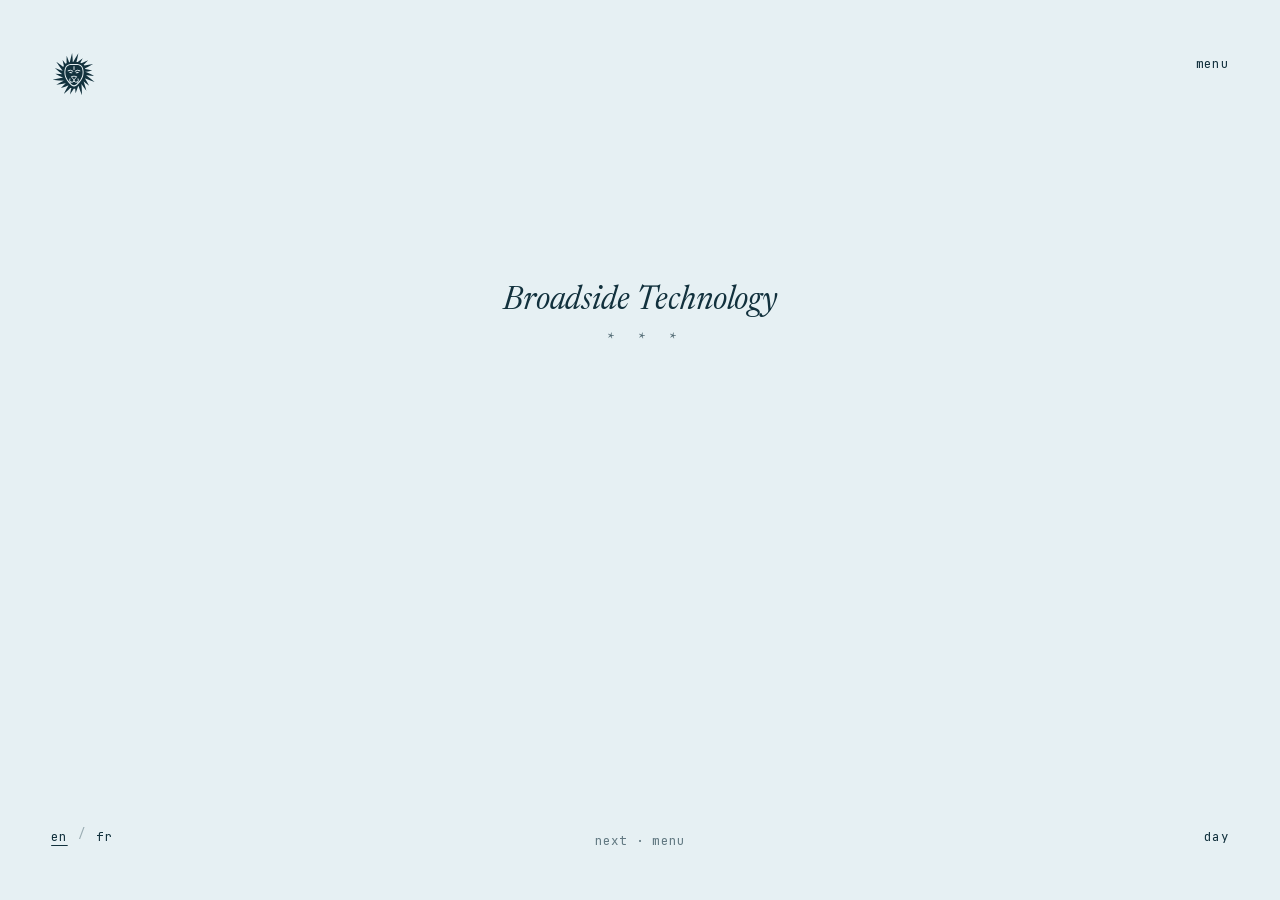
<file: raw/index.html>
<!doctype html>
<!-- written by tools/raw/build.js from index.html: the site in HTML and CSS alone -->
<html lang="en">
<head>
<meta charset="utf-8">
<meta name="viewport" content="width=device-width, initial-scale=1, viewport-fit=cover">
<title>Matei Anghel</title>
<meta name="description" content="Broadside Technology">
<link rel="canonical" href="https://anghel4d.com/">
<meta name="color-scheme" content="light dark">
<link rel="icon" href="data:image/svg+xml,%3Csvg%20xmlns%3D%22http%3A//www.w3.org/2000/svg%22%20viewBox%3D%220%200%2064%2064%22%20fill%3D%22%2312313D%22%3E%20%3Cdefs%3E%3Cmask%20id%3D%22LCm%22%20maskUnits%3D%22userSpaceOnUse%22%20x%3D%220%22%20y%3D%220%22%20width%3D%2264%22%20height%3D%2264%22%3E%3Crect%20width%3D%2264%22%20height%3D%2264%22%20fill%3D%22%23fff%22/%3E%3Cpath%20d%3D%22M32.00%2018.20%20C34.07%2018.20%2036.37%2017.94%2038.22%2018.43%20C40.07%2018.91%2041.99%2019.91%2043.10%2021.09%20C44.21%2022.27%2044.51%2023.98%2044.88%2025.53%20C45.25%2027.08%2045.39%2028.71%2045.32%2030.41%20C45.25%2032.12%2044.99%2034.04%2044.43%2035.74%20C43.88%2037.44%2042.99%2039.07%2041.99%2040.63%20C40.99%2042.18%2039.58%2043.77%2038.44%2045.07%20C37.29%2046.36%2036.18%2047.66%2035.11%2048.40%20C34.03%2049.14%2033.04%2049.51%2032.00%2049.51%20C30.96%2049.51%2029.96%2049.14%2028.89%2048.40%20C27.82%2047.66%2026.71%2046.36%2025.56%2045.07%20C24.41%2043.77%2023.01%2042.18%2022.01%2040.63%20C21.01%2039.07%2020.12%2037.44%2019.57%2035.74%20C19.01%2034.04%2018.75%2032.12%2018.68%2030.41%20C18.61%2028.71%2018.75%2027.08%2019.12%2025.53%20C19.49%2023.98%2019.79%2022.27%2020.90%2021.09%20C22.01%2019.91%2023.93%2018.91%2025.78%2018.43%20C27.63%2017.94%2029.93%2018.20%2032.00%2018.20%20Z%22%20fill%3D%22%23000%22/%3E%3C/mask%3E%20%3Cmask%20id%3D%22LCf%22%20maskUnits%3D%22userSpaceOnUse%22%20x%3D%220%22%20y%3D%220%22%20width%3D%2264%22%20height%3D%2264%22%3E%3Crect%20width%3D%2264%22%20height%3D%2264%22%20fill%3D%22%23fff%22/%3E%20%3Cpath%20d%3D%22M24.8%2030.0%20Q27.6%2028.5%2030.0%2030.6%20Q27.3%2031.6%2024.8%2030.0%20Z%20M39.2%2030.0%20Q36.4%2028.5%2034.0%2030.6%20Q36.7%2031.6%2039.2%2030.0%20Z%22%20fill%3D%22%23000%22/%3E%3Cpath%20d%3D%22M23.8%2027.4%20Q27.0%2025.6%2030.4%2028.0%20M40.2%2027.4%20Q37.0%2025.6%2033.6%2028.0%20M32%2039.8%20V42.0%20M32%2042.0%20Q29.8%2044.6%2026.8%2043.2%20M32%2042.0%20Q34.2%2044.6%2037.2%2043.2%20M26.8%2043.2%20Q25.2%2041.4%2026.2%2038.8%20M37.2%2043.2%20Q38.8%2041.4%2037.8%2038.8%20M32%2021.8%20V25.8%22%20fill%3D%22none%22%20stroke%3D%22%23000%22%20stroke-width%3D%221.35%22%20stroke-linecap%3D%22round%22/%3E%20%3Cpath%20d%3D%22M28.4%2035.6%20Q32%2034.6%2035.6%2035.6%20Q34.6%2038.4%2032%2039.8%20Q29.4%2038.4%2028.4%2035.6%20Z%22%20fill%3D%22none%22%20stroke%3D%22%23000%22%20stroke-width%3D%221.2%22%20stroke-linejoin%3D%22round%22/%3E%3C/mask%3E%3C/defs%3E%20%3Cg%20mask%3D%22url%28%23LCm%29%22%3E%3Cpath%20d%3D%22M29.36%2018.23%20Q33.76%209.86%2038.06%203.11%20Q36.66%2011.20%2034.64%2018.23%20Z%20M33.62%2018.09%20Q39.39%2013.44%2044.14%2010.01%20Q41.56%2015.33%2038.70%2019.58%20Z%20M37.76%2019.15%20Q45.28%2015.42%2051.66%2012.78%20Q46.91%2017.98%2042.21%2022.01%20Z%20M41.43%2021.33%20Q50.64%2019.17%2058.56%2018.00%20Q51.53%2022.24%2044.89%2025.33%20Z%20M44.33%2024.46%20Q51.62%2025.78%2057.32%2027.11%20Q51.61%2028.66%2046.53%2029.27%20Z%20M46.24%2028.28%20Q53.98%2031.52%2060.15%2034.61%20Q53.12%2034.43%2046.99%2033.51%20Z%20M46.99%2032.49%20Q54.65%2038.03%2060.73%2043.25%20Q52.92%2040.71%2046.24%2037.72%20Z%20M46.53%2036.73%20Q50.31%2043.10%2053.03%2048.28%20Q48.13%2044.98%2044.33%2041.54%20Z%20M44.89%2040.67%20Q47.51%2048.65%2049.22%2055.33%20Q44.75%2049.90%2041.43%2044.67%20Z%20M42.21%2043.99%20Q43.03%2053.41%2043.06%2061.42%20Q39.87%2053.86%2037.76%2046.85%20Z%20M38.70%2046.42%20Q36.36%2053.45%2034.22%2058.90%20Q33.51%2053.03%2033.62%2047.91%20Z%20M34.64%2047.77%20Q30.33%2054.97%2026.40%2060.64%20Q27.58%2053.70%2029.36%2047.77%20Z%20M30.38%2047.91%20Q23.80%2054.71%2017.76%2059.97%20Q21.39%2052.61%2025.30%2046.42%20Z%20M26.24%2046.85%20Q19.40%2049.68%2013.88%2051.64%20Q17.85%2047.26%2021.79%2043.99%20Z%20M22.57%2044.67%20Q14.31%2046.13%207.44%2046.86%20Q13.46%2043.21%2019.11%2040.67%20Z%20M19.67%2041.54%20Q10.22%2041.02%202.29%2039.91%20Q10.23%2037.82%2017.47%2036.73%20Z%20M17.76%2037.72%20Q11.14%2034.40%206.04%2031.51%20Q11.96%2031.64%2017.01%2032.49%20Z%20M17.01%2033.51%20Q10.49%2028.22%205.44%2023.52%20Q12.14%2025.68%2017.76%2028.28%20Z%20M17.47%2029.27%20Q11.68%2021.79%207.33%2015.07%20Q14.10%2019.71%2019.67%2024.46%20Z%20M19.11%2025.33%20Q17.28%2018.15%2016.12%2012.41%20Q19.90%2016.96%2022.57%2021.33%20Z%20M21.79%2022.01%20Q21.53%2013.62%2021.77%206.72%20Q24.53%2013.19%2026.24%2019.15%20Z%20M25.30%2019.58%20Q27.17%2010.30%2029.39%202.61%20Q30.33%2010.77%2030.38%2018.09%20Z%20M32.00%2015.45%20C34.46%2015.45%2037.19%2015.14%2039.39%2015.71%20C41.59%2016.28%2043.88%2017.47%2045.20%2018.88%20C46.52%2020.29%2046.87%2022.31%2047.31%2024.16%20C47.75%2026.01%2047.93%2027.94%2047.84%2029.97%20C47.75%2031.99%2047.44%2034.28%2046.78%2036.30%20C46.12%2038.33%2045.07%2040.26%2043.88%2042.11%20C42.69%2043.96%2041.02%2045.85%2039.66%2047.39%20C38.29%2048.93%2036.97%2050.47%2035.70%2051.35%20C34.42%2052.23%2033.23%2052.67%2032.00%2052.67%20C30.77%2052.67%2029.58%2052.23%2028.30%2051.35%20C27.03%2050.47%2025.71%2048.93%2024.34%2047.39%20C22.98%2045.85%2021.31%2043.96%2020.12%2042.11%20C18.93%2040.26%2017.88%2038.33%2017.22%2036.30%20C16.56%2034.28%2016.25%2031.99%2016.16%2029.97%20C16.07%2027.94%2016.25%2026.01%2016.69%2024.16%20C17.13%2022.31%2017.48%2020.29%2018.80%2018.88%20C20.12%2017.47%2022.41%2016.28%2024.61%2015.71%20C26.81%2015.14%2029.54%2015.45%2032.00%2015.45%20Z%22/%3E%3C/g%3E%20%3Cg%20mask%3D%22url%28%23LCf%29%22%3E%3Cpath%20d%3D%22M32.00%2019.40%20C33.87%2019.40%2035.93%2019.17%2037.60%2019.60%20C39.27%2020.03%2041.00%2020.93%2042.00%2022.00%20C43.00%2023.07%2043.27%2024.60%2043.60%2026.00%20C43.93%2027.40%2044.07%2028.87%2044.00%2030.40%20C43.93%2031.93%2043.70%2033.67%2043.20%2035.20%20C42.70%2036.73%2041.90%2038.20%2041.00%2039.60%20C40.10%2041.00%2038.83%2042.43%2037.80%2043.60%20C36.77%2044.77%2035.77%2045.93%2034.80%2046.60%20C33.83%2047.27%2032.93%2047.60%2032.00%2047.60%20C31.07%2047.60%2030.17%2047.27%2029.20%2046.60%20C28.23%2045.93%2027.23%2044.77%2026.20%2043.60%20C25.17%2042.43%2023.90%2041.00%2023.00%2039.60%20C22.10%2038.20%2021.30%2036.73%2020.80%2035.20%20C20.30%2033.67%2020.07%2031.93%2020.00%2030.40%20C19.93%2028.87%2020.07%2027.40%2020.40%2026.00%20C20.73%2024.60%2021.00%2023.07%2022.00%2022.00%20C23.00%2020.93%2024.73%2020.03%2026.40%2019.60%20C28.07%2019.17%2030.13%2019.40%2032.00%2019.40%20Z%22/%3E%3C/g%3E%20%3C/svg%3E">
<style>
/* Fonts (tools/fonts/build.py makes them): the first view's two faces travel inside the page, so its text never waits
   for a request or shows in a fallback face; the menu's and panels' faces are files, fetched once the first view is up. */
/* fonts:begin */
@font-face{font-family:"Newsreader Statement";font-style:italic;font-weight:400;font-display:block;src:url([data-uri]) format("woff2")}
@font-face{font-family:"JetBrains Mono";font-style:normal;font-weight:400;font-display:block;src:url([data-uri]) format("woff2")}
/* fonts:end */
@font-face{font-family:"Newsreader";font-style:italic;font-weight:300 400;font-display:swap;src:url(../assets/fonts/newsreader-italic.woff2) format("woff2")}
@font-face{font-family:"Newsreader";font-style:normal;font-weight:400;font-display:swap;src:url(../assets/fonts/newsreader-roman.woff2) format("woff2")}
:root{
  --sky:#E6F0F3; --haze:#F2F7F8; --ink:#12313D; --ink-soft:rgba(18,49,61,.62);
  --rule:rgba(18,49,61,.22); --veil:rgba(236,245,247,.58); --focus:#0D5470;
  --serif:"Newsreader","Iowan Old Style","Palatino Linotype",Palatino,Georgia,serif;
  --mono:"JetBrains Mono",ui-monospace,"SF Mono",Menlo,Consolas,monospace;
  --pad:clamp(20px,4vw,56px);
  --scene:linear-gradient(180deg,#6FB8DE 0%,#7CC0E2 30%,#B6D3E2 37%,#AEC7D7 38%,#9FC0D6 38.3%,#6FA5CA 46%,#3B9EC7 65%,#22AFC3 100%);
  box-sizing:border-box;
  padding-top:env(safe-area-inset-top,0px);
  padding-bottom:env(safe-area-inset-bottom,0px);
}
@media (prefers-color-scheme:dark){
  :root:not([data-theme="light"]){
    --sky:#071824; --haze:#0B2230; --ink:#D7ECF2; --ink-soft:rgba(215,236,242,.62);
    --rule:rgba(215,236,242,.22); --veil:rgba(4,19,29,.55); --focus:#8FD7E4;
    --scene:linear-gradient(180deg,#071F4A 0%,#0A2A5C 30%,#12395F 37%,#0A3562 38%,#073662 38.3%,#01224C 46%,#00113D 70%,#000F31 100%);
  }
}
:root[data-theme="dark"]{
  --sky:#071824; --haze:#0B2230; --ink:#D7ECF2; --ink-soft:rgba(215,236,242,.62);
  --rule:rgba(215,236,242,.22); --veil:rgba(4,19,29,.55); --focus:#8FD7E4;
  --scene:linear-gradient(180deg,#071F4A 0%,#0A2A5C 30%,#12395F 37%,#0A3562 38%,#073662 38.3%,#01224C 46%,#00113D 70%,#000F31 100%);
}
html{scroll-padding-top:env(safe-area-inset-top,0px);height:100%;overscroll-behavior:none}   /* no pull-to-refresh or bounce to fight the poise */
*,*::before,*::after{box-sizing:border-box}
body{
  margin:0;height:100%;overflow:hidden;color:var(--ink);
  background:var(--scene);
  font-family:var(--serif);-webkit-font-smoothing:antialiased;
}
canvas#sea{position:fixed;inset:0;width:100%;height:100%;display:block;z-index:0}
a{color:inherit}
:focus-visible{outline:1.5px solid var(--focus);outline-offset:4px;border-radius:2px}

/* corner chrome */
.chrome{position:fixed;z-index:6;font-family:var(--mono);font-size:12.5px;letter-spacing:.02em;color:var(--ink)}
.chrome button,.chrome a{font:inherit;color:inherit;background:none;border:0;padding:10px 6px;margin:-10px -6px;cursor:pointer;text-decoration:none;min-height:44px;display:inline-flex;align-items:center}
.chrome button:hover,.chrome a:hover{color:var(--ink-soft)}
.tl{top:calc(var(--pad) + env(safe-area-inset-top,0px));left:var(--pad)}
.tr{top:calc(var(--pad) + env(safe-area-inset-top,0px));right:var(--pad)}
.bl{bottom:calc(var(--pad) + env(safe-area-inset-bottom,0px));left:var(--pad)}
.br{bottom:calc(var(--pad) + env(safe-area-inset-bottom,0px));right:var(--pad);display:flex;gap:28px}
.mark{display:block;width:46px;height:46px}
.sep{opacity:.35}
.lang [aria-pressed="true"]{text-decoration:underline;text-underline-offset:4px;text-decoration-thickness:1px}
.lang{display:flex;gap:10px}

/* statement */
.statement{
  position:fixed;z-index:2;left:50%;transform:translateX(-50%);
  bottom:calc(62vh - .5em + 4px);bottom:calc(62dvh - .5em + 4px);width:min(92vw,980px);margin:0;text-align:center;
  font-family:"Newsreader Statement","Iowan Old Style","Palatino Linotype",Palatino,Georgia,serif;font-style:italic;font-weight:400;
  font-size:clamp(22px,2.55vw,38px);line-height:1.28;letter-spacing:-.005em;
  text-shadow:0 0 28px var(--haze);
  opacity:0;filter:blur(6px);transition:opacity .6s cubic-bezier(.2,.7,.2,1),filter .6s cubic-bezier(.2,.7,.2,1);
}
.ready .statement{opacity:1;filter:blur(0)}
.statement a,.panel a.inline{text-decoration:underline dotted;text-decoration-thickness:1px;text-underline-offset:.18em}
.statement{text-wrap:balance}.statement a{white-space:nowrap}
.statement .dinkus{display:block;font-size:.6em;letter-spacing:.5em;margin:.35em -.5em 0 0;opacity:.7}
.statement a:hover{text-decoration-style:solid}

/* veil + panels */
.veil{position:fixed;inset:0;z-index:4;background:var(--veil);
  opacity:0;pointer-events:none;transition:opacity .22s ease}
.open .veil,body:has(.layer:target,.layer :target) .veil{opacity:1;pointer-events:auto}
/* each layer is its own island: its layout and paint never reach the rest of the page, its scroll never chains */
.layer{position:fixed;inset:0;z-index:5;display:none;overflow-y:auto;overscroll-behavior:contain;contain:strict;
  padding:calc(var(--pad) + 64px + env(safe-area-inset-top,0px)) var(--pad) calc(var(--pad) + 72px + env(safe-area-inset-bottom,0px))}
.layer.on,.layer:target,.layer:has(:target){display:block}
.panel.on,.panel:target,.panel:has(:target){-webkit-mask-image:linear-gradient(180deg,transparent 0,#000 calc(var(--pad) + 70px),#000 calc(100% - var(--pad) - 80px),transparent 100%);mask-image:linear-gradient(180deg,transparent 0,#000 calc(var(--pad) + 70px),#000 calc(100% - var(--pad) - 80px),transparent 100%)}
.layer > .inner{opacity:0;transform:translateY(8px);transition:opacity .22s ease,transform .26s cubic-bezier(.2,.7,.2,1)}
.layer.shown > .inner,.layer:target > .inner,.layer:has(:target) > .inner{opacity:1;transform:none}
.close{position:fixed;z-index:6}
/* poise: scrolling on past a panel's end fills a hairline gauge; full, the panel gives way to the next */
.poise{position:fixed;z-index:6;left:50%;bottom:calc(var(--pad) + 4px + env(safe-area-inset-bottom,0px));transform:translateX(-50%);
  display:flex;flex-direction:column;align-items:center;gap:9px;font-family:var(--mono);font-size:11.5px;letter-spacing:.04em;
  text-transform:lowercase;white-space:nowrap;color:var(--ink-soft);opacity:0;pointer-events:none}
.poise i{display:block;width:128px;height:1px;background:currentColor;transform:scaleX(0)}
.poise.broke i{background:var(--ink);transform:scaleX(1.3) !important;opacity:0;transition:transform .2s cubic-bezier(.2,.7,.2,1),opacity .2s ease .04s}
.layer.poised > .inner{transition:opacity .22s ease,transform .14s ease-out}
.layer.leave > .inner{opacity:0;transform:translateY(-34px) !important;transition:opacity .16s ease,transform .16s cubic-bezier(.4,0,.6,1)}
.layer.gone{display:block;pointer-events:none}          /* a panel leaving as its neighbour comes in */
.layer.rise > .inner{transform:translateY(40px)}
.layer.rise.shown > .inner{transform:none}
.poise.up{bottom:auto;top:calc(var(--pad) + 8px + env(safe-area-inset-top,0px));flex-direction:column-reverse}
.layer.sink > .inner{opacity:0;transform:translateY(34px) !important;transition:opacity .16s ease,transform .16s cubic-bezier(.4,0,.6,1)}
.layer.drop > .inner{transform:translateY(-40px)}
.layer.drop.shown > .inner{transform:none}

nav.menu .inner{min-height:100%;display:flex;flex-direction:column;align-items:center;justify-content:center;gap:clamp(10px,2.2vh,22px)}
nav.menu a{font-style:italic;font-size:clamp(34px,5.4vw,68px);line-height:1.1;text-decoration:none;font-variation-settings:"opsz" 72;font-weight:300}
nav.menu a:hover{text-decoration:underline dotted;text-decoration-thickness:1px;text-underline-offset:.16em}
nav.menu .ext{font-family:var(--mono);font-style:normal;font-size:12.5px;margin-top:clamp(18px,4vh,40px);display:flex;gap:28px;font-weight:400}
nav.menu .ext a{font-family:var(--mono);font-style:normal;font-size:12.5px;font-weight:400}

.panel .inner{max-width:62ch;margin:0 auto;font-size:clamp(17px,1.25vw,19.5px);line-height:1.6;font-variation-settings:"opsz" 14}
.panel h1{font-weight:300;font-style:italic;font-size:clamp(36px,4.4vw,56px);line-height:1.05;margin:0 0 .9em;font-variation-settings:"opsz" 72;letter-spacing:-.01em}
/* Reading starts receive focus for navigation, but are not interactive controls. */
.panel h1[tabindex="-1"]:focus{outline:none}
.panel p{margin:0 0 1.05em}
.panel .work{list-style:none;margin:0;padding:0}
.panel .work li{padding:1.15em 0 1.25em;border-top:1px solid var(--rule)}
.panel .work li:last-child{border-bottom:1px solid var(--rule)}
.panel h2{font-weight:400;font-size:1.32em;margin:0 0 .15em;line-height:1.2}
.panel h2 .jp{font-style:normal;font-size:.8em;margin-left:.35em;opacity:.7}
.panel h1 + .sub{font-style:normal;font-size:1.06em;opacity:.7;margin:-.8em 0 1.7em}   /* the name under About, as the kana beside ano */
.panel .when{font-family:var(--mono);font-size:12.5px;color:var(--ink-soft);margin:0 0 .55em;font-style:normal;letter-spacing:.01em}
.panel .links{font-family:var(--mono);font-size:12.5px;display:flex;flex-wrap:wrap;gap:6px 22px;margin-top:.4em}
.panel .links a{text-decoration:underline;text-decoration-thickness:1px;text-underline-offset:4px;text-decoration-color:var(--rule)}
.panel .links a:hover{text-decoration-color:currentColor}
.panel .try{margin:.75em 0 0;padding:.7em 0 .1em;border-top:1px dotted var(--rule);font-style:italic}
.panel .earlier{margin-top:1.6em;color:var(--ink-soft)}
.panel .tabs{display:flex;flex-wrap:wrap;gap:4px 26px;margin:-.35em 0 1.7em;padding-bottom:.55em;border-bottom:1px solid var(--rule);
  font-family:var(--mono);font-size:12.5px;letter-spacing:.02em;text-transform:lowercase}
.panel .tabs button{font:inherit;color:inherit;background:none;border:0;padding:10px 0;margin:-10px 0;min-height:44px;cursor:pointer;
  text-transform:inherit;display:inline-flex;align-items:center}
.panel .tabs [aria-selected="true"]{text-decoration:underline;text-decoration-thickness:1px;text-underline-offset:6px}
.panel .tabs [aria-disabled="true"]{color:var(--ink-soft);opacity:.5;cursor:default}
/* a post: a row that unfolds, like an addendum */
.panel .post{border-top:1px solid var(--rule);scroll-margin-top:calc(var(--pad) + 64px + env(safe-area-inset-top,0px))}
.panel .post:first-child{border-top:0}
.panel .post:last-child{border-bottom:1px solid var(--rule)}
.panel .post:focus{outline:none}
.panel .post summary{display:flex;flex-wrap:wrap;align-items:baseline;gap:4px 14px;padding:.8em 0;min-height:44px;cursor:pointer;list-style:none}
.panel .post summary::-webkit-details-marker{display:none}
.panel .post summary::before{content:"+";font-family:var(--mono);font-size:13px;width:1ch;flex:none;color:var(--ink-soft)}
.panel .post.unfolded summary::before{content:"\2212"}
.panel .post h2{flex:1 1 12em;font-style:italic;font-weight:300;font-size:clamp(24px,2.2vw,30px);line-height:1.15;font-variation-settings:"opsz" 48;margin:0}
.panel .post summary:hover h2{text-decoration:underline dotted;text-decoration-thickness:1px;text-underline-offset:.14em}
.panel .post time{margin-left:auto;font-family:var(--mono);font-size:12.5px;color:var(--ink-soft);white-space:nowrap;letter-spacing:.01em}
.panel .post .body{overflow:hidden}
.panel .post .text{padding:.3em 0 1.5em}
.panel .post u{text-decoration-thickness:1px;text-underline-offset:.16em}
.panel .post s{text-decoration-thickness:1px}
.panel .post h3,.panel .post h4{font-weight:400;font-style:italic;margin:1.4em 0 .4em}
.panel .empty{color:var(--ink-soft);font-style:italic}
.panel .contact a{text-decoration:underline;text-decoration-thickness:1px;text-underline-offset:5px;text-decoration-color:var(--rule)}
.panel .contact a:hover{text-decoration-color:currentColor}
.panel .contact .big{font-style:italic;font-size:clamp(26px,3vw,38px);font-variation-settings:"opsz" 60;font-weight:300;display:inline-block;margin:.2em 0 .6em}

.open .statement,body:has(.layer:target,.layer :target) .statement{opacity:0;transition:opacity .2s ease}

@media (max-width:640px){
  .statement{bottom:calc(62vh - .5em + 4px);bottom:calc(62dvh - .5em + 4px);font-size:clamp(21px,6vw,27px);line-height:1.3}
  .br{gap:18px}
  .chrome{font-size:12px}
}
@media (max-height:520px) and (orientation:landscape){
  .statement{font-size:clamp(15px,4.3vh,22px);line-height:1.25}
}

/* diagnostics, shown only at #diag */
.diag-btn{top:calc(var(--pad) + env(safe-area-inset-top,0px));left:50%;transform:translateX(-50%)}
.diag{position:fixed;z-index:7;left:50%;transform:translateX(-50%);top:calc(var(--pad) + env(safe-area-inset-top,0px) + 40px);
  width:min(360px,calc(100vw - 24px));max-height:70vh;overflow:auto;padding:10px 12px;
  font:11px/1.45 var(--mono);color:var(--ink);font-variant-numeric:tabular-nums;
  background:var(--veil);-webkit-backdrop-filter:blur(14px);backdrop-filter:blur(14px);border:1px solid var(--rule);border-radius:3px}
.diag-bar{display:flex;align-items:center;justify-content:space-between;gap:12px;margin:-2px 0 8px}
.diag-bar span{color:var(--ink-soft)}
.diag-bar button{font:inherit;font-size:12px;color:inherit;background:none;border:1px solid var(--rule);border-radius:3px;padding:0 14px;min-height:36px;cursor:pointer;
  -webkit-tap-highlight-color:transparent;touch-action:manipulation}
.diag pre,.diag textarea{margin:0;font:inherit;color:inherit;white-space:pre-wrap;word-break:break-word;
  -webkit-user-select:text;user-select:text;-webkit-touch-callout:default}
.diag textarea{display:block;box-sizing:border-box;width:100%;margin-top:8px;padding:6px;font-size:16px;line-height:1.35;
  background:transparent;border:1px solid var(--rule);border-radius:3px;resize:vertical}
.diag textarea[hidden]{display:none}
.safe-probe{position:fixed;visibility:hidden;pointer-events:none;padding:env(safe-area-inset-top,0px) env(safe-area-inset-right,0px) env(safe-area-inset-bottom,0px) env(safe-area-inset-left,0px)}
.diag[hidden],.diag-btn[hidden]{display:none}
</style>
<style>
canvas#sea{opacity:0;transition:opacity 1.6s ease}
.ready .statement{transition:opacity .6s cubic-bezier(.2,.7,.2,1),filter .6s cubic-bezier(.2,.7,.2,1)}
.gl canvas#sea{opacity:1}
.statement{text-shadow:0 0 34px rgba(230,240,244,.55)}
:root[data-theme="dark"] .statement{text-shadow:0 0 30px rgba(4,19,29,.55)}
</style>
<style>
/* ---------------- the raw page's own styles (tools/raw/build.js puts them after the page's) ---------------- */

/* the theme: the system's setting, turned the other way by the checkbox (#flip) */
:root{--sky:#E6F0F3;--haze:#F2F7F8;--ink:#12313D;--ink-soft:rgba(18,49,61,.62);--rule:rgba(18,49,61,.22);--veil:rgba(236,245,247,.58);--focus:#0D5470;--scene:linear-gradient(180deg,#6FB8DE 0%,#7CC0E2 30%,#B6D3E2 37%,#AEC7D7 38%,#9FC0D6 38.3%,#6FA5CA 46%,#3B9EC7 65%,#22AFC3 100%);--mode-en:"day";--mode-fr:"jour";}
@media (prefers-color-scheme:dark){
  :root{--mode-en:"night";--mode-fr:"nuit"}       /* without :has, the system's setting alone */
  :root:not(:has(#flip:checked)){--sky:#071824;--haze:#0B2230;--ink:#D7ECF2;--ink-soft:rgba(215,236,242,.62);--rule:rgba(215,236,242,.22);--veil:rgba(4,19,29,.55);--focus:#8FD7E4;--scene:linear-gradient(180deg,#071F4A 0%,#0A2A5C 30%,#12395F 37%,#0A3562 38%,#073662 38.3%,#01224C 46%,#00113D 70%,#000F31 100%);--mode-en:"night";--mode-fr:"nuit";}
  :root:has(#flip:checked){--sky:#E6F0F3;--haze:#F2F7F8;--ink:#12313D;--ink-soft:rgba(18,49,61,.62);--rule:rgba(18,49,61,.22);--veil:rgba(236,245,247,.58);--focus:#0D5470;--scene:linear-gradient(180deg,#6FB8DE 0%,#7CC0E2 30%,#B6D3E2 37%,#AEC7D7 38%,#9FC0D6 38.3%,#6FA5CA 46%,#3B9EC7 65%,#22AFC3 100%);--mode-en:"day";--mode-fr:"jour";}
}
@media not (prefers-color-scheme:dark){ :root:has(#flip:checked){--sky:#071824;--haze:#0B2230;--ink:#D7ECF2;--ink-soft:rgba(215,236,242,.62);--rule:rgba(215,236,242,.22);--veil:rgba(4,19,29,.55);--focus:#8FD7E4;--scene:linear-gradient(180deg,#071F4A 0%,#0A2A5C 30%,#12395F 37%,#0A3562 38%,#073662 38.3%,#01224C 46%,#00113D 70%,#000F31 100%);--mode-en:"night";--mode-fr:"nuit";} }
/* minimal: the palette's flat ground, nothing drawn, nothing moving, nothing blurred */
html,body{background:var(--sky)}
*,*::before,*::after{transition:none !important;animation:none !important}
.statement{filter:none !important;text-shadow:none}
.veil{background:var(--sky);-webkit-backdrop-filter:none;backdrop-filter:none}
#themeBtn .mode::after{content:var(--mode-en)}
#themeBtn .l-fr.mode::after{content:var(--mode-fr)}

/* the controls: radio buttons and a checkbox, out of sight, and their labels as the page's buttons */
.vh{position:absolute;width:1px;height:1px;margin:0;padding:0;opacity:0;pointer-events:none}
.chrome label{cursor:pointer;padding:10px 6px;margin:-10px -6px;min-height:44px;display:inline-flex;align-items:center}
.chrome label:hover{color:var(--ink-soft)}
#lang-en:checked + label,#lang-fr:checked + label{text-decoration:underline;text-underline-offset:4px;text-decoration-thickness:1px}
.vh:focus-visible + label{outline:1.5px solid var(--focus);outline-offset:4px;border-radius:2px}

/* the language: all the copy is here twice, and the radio buttons pick which shows */
.l-fr{display:none}
:root:has(#lang-fr:checked) .l-en{display:none}
:root:has(#lang-fr:checked) .l-fr{display:revert}

/* the address: menu or close, and the way on from the ocean */
.go-home{display:none !important}
body:has(.layer:target,.layer :target) .go-menu{display:none !important}
body:has(.layer:target,.layer :target) .go-home{display:inline-flex !important}
.pz-home{text-decoration:none;left:50%;bottom:calc(var(--pad) + env(safe-area-inset-bottom,0px));translate:-50% 0;color:var(--ink-soft);text-transform:lowercase}
body:has(.layer:target,.layer :target) .pz-home{display:none}
.pz{display:flex;justify-content:space-between;gap:16px;margin:3.2em 0 0;font-family:var(--mono);font-size:12.5px;letter-spacing:.02em;text-transform:lowercase}
.pz a{color:var(--ink-soft);text-decoration:none;padding:10px 0;margin:-10px 0}
.pz a:hover{color:var(--ink)}
.layer.menu .inner > div:has(> .pz){align-self:stretch}
.layer.menu .pz{width:min(100%,440px);margin:2.6em auto 0}
.layer.menu .pz a{font:inherit;line-height:1.4;font-variation-settings:normal}   /* not the menu's big italic */

/* the posts: <details> as they are */
.panel .post[open] summary::before{content:"\2212"}
/* the anchor sits a row above the text, so the post's title shows when its address opens it */
.anchor{display:block;position:relative;top:calc(-1 * (var(--pad) + 9em));height:0}

</style>
</head>
<body class="ready">
<a class="chrome tl" href="#" data-go="home" aria-label="Matei Anghel, home">
  <svg class="mark" viewBox="0 0 64 64" fill="currentColor" aria-hidden="true"> <defs><mask id="LCm" maskUnits="userSpaceOnUse" x="0" y="0" width="64" height="64"><rect width="64" height="64" fill="#fff"/><path d="M32.00 18.20 C34.07 18.20 36.37 17.94 38.22 18.43 C40.07 18.91 41.99 19.91 43.10 21.09 C44.21 22.27 44.51 23.98 44.88 25.53 C45.25 27.08 45.39 28.71 45.32 30.41 C45.25 32.12 44.99 34.04 44.43 35.74 C43.88 37.44 42.99 39.07 41.99 40.63 C40.99 42.18 39.58 43.77 38.44 45.07 C37.29 46.36 36.18 47.66 35.11 48.40 C34.03 49.14 33.04 49.51 32.00 49.51 C30.96 49.51 29.96 49.14 28.89 48.40 C27.82 47.66 26.71 46.36 25.56 45.07 C24.41 43.77 23.01 42.18 22.01 40.63 C21.01 39.07 20.12 37.44 19.57 35.74 C19.01 34.04 18.75 32.12 18.68 30.41 C18.61 28.71 18.75 27.08 19.12 25.53 C19.49 23.98 19.79 22.27 20.90 21.09 C22.01 19.91 23.93 18.91 25.78 18.43 C27.63 17.94 29.93 18.20 32.00 18.20 Z" fill="#000"/></mask> <mask id="LCf" maskUnits="userSpaceOnUse" x="0" y="0" width="64" height="64"><rect width="64" height="64" fill="#fff"/> <path d="M24.8 30.0 Q27.6 28.5 30.0 30.6 Q27.3 31.6 24.8 30.0 Z M39.2 30.0 Q36.4 28.5 34.0 30.6 Q36.7 31.6 39.2 30.0 Z" fill="#000"/><path d="M23.8 27.4 Q27.0 25.6 30.4 28.0 M40.2 27.4 Q37.0 25.6 33.6 28.0 M32 39.8 V42.0 M32 42.0 Q29.8 44.6 26.8 43.2 M32 42.0 Q34.2 44.6 37.2 43.2 M26.8 43.2 Q25.2 41.4 26.2 38.8 M37.2 43.2 Q38.8 41.4 37.8 38.8 M32 21.8 V25.8" fill="none" stroke="#000" stroke-width="1.35" stroke-linecap="round"/> <path d="M28.4 35.6 Q32 34.6 35.6 35.6 Q34.6 38.4 32 39.8 Q29.4 38.4 28.4 35.6 Z" fill="none" stroke="#000" stroke-width="1.2" stroke-linejoin="round"/></mask></defs> <g mask="url(#LCm)"><path d="M29.36 18.23 Q33.76 9.86 38.06 3.11 Q36.66 11.20 34.64 18.23 Z M33.62 18.09 Q39.39 13.44 44.14 10.01 Q41.56 15.33 38.70 19.58 Z M37.76 19.15 Q45.28 15.42 51.66 12.78 Q46.91 17.98 42.21 22.01 Z M41.43 21.33 Q50.64 19.17 58.56 18.00 Q51.53 22.24 44.89 25.33 Z M44.33 24.46 Q51.62 25.78 57.32 27.11 Q51.61 28.66 46.53 29.27 Z M46.24 28.28 Q53.98 31.52 60.15 34.61 Q53.12 34.43 46.99 33.51 Z M46.99 32.49 Q54.65 38.03 60.73 43.25 Q52.92 40.71 46.24 37.72 Z M46.53 36.73 Q50.31 43.10 53.03 48.28 Q48.13 44.98 44.33 41.54 Z M44.89 40.67 Q47.51 48.65 49.22 55.33 Q44.75 49.90 41.43 44.67 Z M42.21 43.99 Q43.03 53.41 43.06 61.42 Q39.87 53.86 37.76 46.85 Z M38.70 46.42 Q36.36 53.45 34.22 58.90 Q33.51 53.03 33.62 47.91 Z M34.64 47.77 Q30.33 54.97 26.40 60.64 Q27.58 53.70 29.36 47.77 Z M30.38 47.91 Q23.80 54.71 17.76 59.97 Q21.39 52.61 25.30 46.42 Z M26.24 46.85 Q19.40 49.68 13.88 51.64 Q17.85 47.26 21.79 43.99 Z M22.57 44.67 Q14.31 46.13 7.44 46.86 Q13.46 43.21 19.11 40.67 Z M19.67 41.54 Q10.22 41.02 2.29 39.91 Q10.23 37.82 17.47 36.73 Z M17.76 37.72 Q11.14 34.40 6.04 31.51 Q11.96 31.64 17.01 32.49 Z M17.01 33.51 Q10.49 28.22 5.44 23.52 Q12.14 25.68 17.76 28.28 Z M17.47 29.27 Q11.68 21.79 7.33 15.07 Q14.10 19.71 19.67 24.46 Z M19.11 25.33 Q17.28 18.15 16.12 12.41 Q19.90 16.96 22.57 21.33 Z M21.79 22.01 Q21.53 13.62 21.77 6.72 Q24.53 13.19 26.24 19.15 Z M25.30 19.58 Q27.17 10.30 29.39 2.61 Q30.33 10.77 30.38 18.09 Z M32.00 15.45 C34.46 15.45 37.19 15.14 39.39 15.71 C41.59 16.28 43.88 17.47 45.20 18.88 C46.52 20.29 46.87 22.31 47.31 24.16 C47.75 26.01 47.93 27.94 47.84 29.97 C47.75 31.99 47.44 34.28 46.78 36.30 C46.12 38.33 45.07 40.26 43.88 42.11 C42.69 43.96 41.02 45.85 39.66 47.39 C38.29 48.93 36.97 50.47 35.70 51.35 C34.42 52.23 33.23 52.67 32.00 52.67 C30.77 52.67 29.58 52.23 28.30 51.35 C27.03 50.47 25.71 48.93 24.34 47.39 C22.98 45.85 21.31 43.96 20.12 42.11 C18.93 40.26 17.88 38.33 17.22 36.30 C16.56 34.28 16.25 31.99 16.16 29.97 C16.07 27.94 16.25 26.01 16.69 24.16 C17.13 22.31 17.48 20.29 18.80 18.88 C20.12 17.47 22.41 16.28 24.61 15.71 C26.81 15.14 29.54 15.45 32.00 15.45 Z"/></g> <g mask="url(#LCf)"><path d="M32.00 19.40 C33.87 19.40 35.93 19.17 37.60 19.60 C39.27 20.03 41.00 20.93 42.00 22.00 C43.00 23.07 43.27 24.60 43.60 26.00 C43.93 27.40 44.07 28.87 44.00 30.40 C43.93 31.93 43.70 33.67 43.20 35.20 C42.70 36.73 41.90 38.20 41.00 39.60 C40.10 41.00 38.83 42.43 37.80 43.60 C36.77 44.77 35.77 45.93 34.80 46.60 C33.83 47.27 32.93 47.60 32.00 47.60 C31.07 47.60 30.17 47.27 29.20 46.60 C28.23 45.93 27.23 44.77 26.20 43.60 C25.17 42.43 23.90 41.00 23.00 39.60 C22.10 38.20 21.30 36.73 20.80 35.20 C20.30 33.67 20.07 31.93 20.00 30.40 C19.93 28.87 20.07 27.40 20.40 26.00 C20.73 24.60 21.00 23.07 22.00 22.00 C23.00 20.93 24.73 20.03 26.40 19.60 C28.07 19.17 30.13 19.40 32.00 19.40 Z"/></g> </svg>
</a>

<div class="chrome tr"><a class="go-menu" href="#menu">menu</a><a class="go-home" href="#"><span class="l-en">close</span><span class="l-fr" lang="fr">fermer</span></a></div>
<div class="chrome bl">
  <div class="lang" role="group" aria-label="Language">
    <input class="vh" type="radio" name="lang" id="lang-en" checked><label for="lang-en">en</label><span class="sep" aria-hidden="true">/</span><input class="vh" type="radio" name="lang" id="lang-fr"><label for="lang-fr">fr</label>
  </div>
</div>
<div class="chrome br"><input class="vh" type="checkbox" id="flip"><label for="flip" id="themeBtn"><span class="l-en mode"></span><span class="l-fr mode" lang="fr"></span></label></div>

<p class="statement" id="statement">Broadside Technology<span class="dinkus" aria-hidden="true">* * *</span></p>
<a class="chrome pz-home" href="#menu"><span class="l-en">next · menu</span><span class="l-fr" lang="fr">suivant · menu</span></a>

<div class="veil" id="veil"></div>

<nav class="layer menu" id="menu" aria-label="Site">
  <div class="inner">
    <a href="#work"><span class="l-en">Work</span><span class="l-fr" lang="fr">Travaux</span></a>
    <a href="#about"><span class="l-en">About</span><span class="l-fr" lang="fr">À propos</span></a>
    <a href="#blog">Blog</a>
    <a href="#contact">Contact</a>
    <div class="ext">
      <a href="https://github.com/anghel4d" rel="noopener" target="_blank">github</a>
    </div>
    <div class="l-en"><p class="pz"><a href="#">previous · ocean</a><a href="#work">next · Work</a></p></div><div class="l-fr" lang="fr"><p class="pz"><a href="#">précédent · océan</a><a href="#work">suivant · Travaux</a></p></div>
  </div>
</nav>

<section class="layer panel" id="work" aria-labelledby="workH"><div class="inner l-en"><h1 id="workH">Work</h1><ul class="work"><li><h2>Broadside Inc</h2>
      <p class="when">Founder, since February 2026</p><p style="margin:0">Broadside builds agentic AI systems and the simulated worlds to train them in, and does model post-training, harness engineering and systems architecture for business clients. Its first product is a swarm harness: a fast, scalable agent-to-agent communication layer for coordinating large numbers of AI agents.</p>
      
      </li><li><h2>Model post-training and agent systems</h2>
      <p class="when">Independent contractor, 2023 to 2026</p><p style="margin:0">With a long-time engineering collaborator, I fine-tuned and post-trained image and text models for clients, from dataset preparation and supervised fine-tuning to reinforcement-learning post-training. Then I moved into agent harness engineering: the tools, context management and evaluation loops that let models carry out reliable multi-step work. Under NDA; references available with client permission.</p>
      
      </li><li><h2>Broadside Observer</h2>
      <p class="when">Broadside Inc, since 2026</p><p style="margin:0">An agent-operated research radar in about 14k lines of TypeScript. It polls 14+ academic sources every six hours and has filed 1,800+ research cards, each with full provenance and a human approval gate. Its public endpoint has its own MCP server, so any MCP-capable LLM client can query the corpus directly.</p>
      <p class="try">Try it: connect any MCP-capable LLM client to observer.anoptic.io/mcp and ask it for recent research on a topic you care about.</p>
      <div class="links"><a href="https://observer.anoptic.io" target="_blank" rel="noopener">observer.anoptic.io</a><a href="https://github.com/anghel4d/broadside-observer" target="_blank" rel="noopener">source</a></div></li><li><h2>Anoptic Engine</h2>
      <p class="when">Since 2022</p><p style="margin:0">A real-time world simulator and reinforcement-learning environment, for large-scale agent simulations that general-purpose engines handle poorly. It runs headless on servers, with deterministic replay for reproducible episodes, and its core is lock-free and data-oriented: every system talks through a message-passing event bus, over scoped arena allocators with hugepage backing, so many instances step fast side by side. Written in C23, with C++26 static reflection specializing each module’s interface at compile time, it runs alike on Linux, Windows and Apple Silicon, with a Vulkan mesh-shader renderer to watch it by, reproducible under Nix and tested under ASan, TSan and UBSan.</p>
      
      </li><li><h2>anolang<span class="jp" lang="ja">あの</span></h2>
      <p class="when">Since 2026</p><p style="margin:0">Anoptic Engine’s scripting language and entity-component layer. Rules select entities by description instead of looping over objects, drawing on SQL, kdb+/q, APL and Datalog, and each statement compiles to a few vectorized column operations over the engine’s structure-of-arrays store, so observations and rewards over thousands of entities stay cheap. The toolchain is about 36k lines of Rust, compiling to BQN’s array runtime, with joins, grouped aggregation, referential integrity and conflict-free batched writes.</p>
      
      <div class="links"><a href="https://github.com/anghel4d/ano" target="_blank" rel="noopener">github.com/anghel4d/ano</a></div></li></ul><p class="earlier">Before all this: three years of blockchain product contracting, taking products such as Warren Lotas: The Wild Bunch from concept to launch, with ERC-721 contracts on Ethereum mainnet and full-stack React sites that processed millions of dollars. Before that, IT for the City of Kirkland, Quebec.</p><p class="pz"><a href="#menu">previous · menu</a><a href="#about">next · About</a></p></div><div class="inner l-fr" lang="fr"><h1 id="workH-fr">Travaux</h1><ul class="work"><li><h2>Broadside Inc</h2>
      <p class="when">Fondateur, depuis février 2026</p><p style="margin:0">Broadside conçoit des systèmes d’IA agentique et les mondes simulés où les entraîner, et réalise pour des entreprises du post-entraînement de modèles, de l’ingénierie de harnais d’agents et de l’architecture de systèmes. Son premier produit est un harnais d’essaim : une couche de communication d’agent à agent, rapide et extensible, pour coordonner un grand nombre d’agents d’IA.</p>
      
      </li><li><h2>Post-entraînement de modèles et systèmes d’agents</h2>
      <p class="when">Travailleur autonome, 2023 à 2026</p><p style="margin:0">Avec un collaborateur de longue date, j’ai affiné et post-entraîné des modèles d’image et de texte pour des clients, de la préparation des données et de l’affinage supervisé jusqu’au post-entraînement par apprentissage par renforcement. Je suis ensuite passé à l’ingénierie de harnais d’agents : les outils, la gestion du contexte et les boucles d’évaluation qui permettent aux modèles de mener à bien un travail en plusieurs étapes. Sous accord de confidentialité ; références disponibles avec l’accord des clients.</p>
      
      </li><li><h2>Broadside Observer</h2>
      <p class="when">Broadside Inc, depuis 2026</p><p style="margin:0">Un radar de recherche piloté par des agents, d’environ 14 000 lignes de TypeScript. Il interroge plus de 14 sources académiques toutes les six heures et a produit plus de 1 800 fiches de recherche, chacune avec sa provenance complète et une validation humaine. Son point d’accès public a son propre serveur MCP : n’importe quel client LLM compatible MCP peut interroger le corpus directement.</p>
      <p class="try">Essayez : connectez n’importe quel client LLM compatible MCP à observer.anoptic.io/mcp et demandez-lui les recherches récentes sur un sujet qui vous intéresse.</p>
      <div class="links"><a href="https://observer.anoptic.io" target="_blank" rel="noopener">observer.anoptic.io</a><a href="https://github.com/anghel4d/broadside-observer" target="_blank" rel="noopener">source</a></div></li><li><h2>Anoptic Engine</h2>
      <p class="when">Depuis 2022</p><p style="margin:0">Un simulateur de mondes en temps réel et un environnement d’apprentissage par renforcement, pour les simulations d’agents à grande échelle que les moteurs généralistes gèrent mal. Il tourne sans affichage sur des serveurs, avec un rejeu déterministe pour des épisodes reproductibles, et son cœur est sans verrous et orienté données : chaque système communique par un bus d’événements à messages, sur des allocateurs par arènes adossés à des pages géantes, pour que de nombreuses instances avancent vite côte à côte. Écrit en C23, avec la réflexion statique de C++26 qui spécialise l’interface de chaque module à la compilation, il tourne à l’identique sous Linux, Windows et Apple Silicon, avec un rendu Vulkan à mesh shaders pour l’observer, reproductible sous Nix et testé sous ASan, TSan et UBSan.</p>
      
      </li><li><h2>anolang<span class="jp" lang="ja">あの</span></h2>
      <p class="when">Depuis 2026</p><p style="margin:0">Le langage de script et la couche entité-composant d’Anoptic Engine. Les règles sélectionnent les entités par description plutôt qu’en bouclant sur des objets, en s’inspirant de SQL, kdb+/q, APL et Datalog, et chaque instruction se compile en quelques opérations vectorisées sur les colonnes de son stockage en structure de tableaux, si bien que les observations et les récompenses sur des milliers d’entités restent peu coûteuses. La chaîne d’outils compte environ 36 000 lignes de Rust et compile vers le runtime vectoriel de BQN, avec jointures, agrégations groupées, intégrité référentielle et écritures par lots sans conflit.</p>
      
      <div class="links"><a href="https://github.com/anghel4d/ano" target="_blank" rel="noopener">github.com/anghel4d/ano</a></div></li></ul><p class="earlier">Avant tout cela : trois ans de missions produit dans la blockchain, à mener des produits comme Warren Lotas: The Wild Bunch du concept au lancement, avec des contrats ERC-721 sur le réseau principal d’Ethereum et des sites React full-stack qui ont traité des millions de dollars. Auparavant, le soutien informatique pour la Ville de Kirkland, au Québec.</p><p class="pz"><a href="#menu">précédent · menu</a><a href="#about">suivant · À propos</a></p></div></section>
<section class="layer panel" id="about" aria-labelledby="aboutH"><div class="inner l-en"><h1 id="aboutH">About</h1><p class="sub">Matei Alexandru Anghel</p><p>I am a software engineer with six years in high-performance systems, and the founder of Broadside Inc. I architect systems end to end, from lock-free engine cores and allocators to compilers and data pipelines, and I build them at speed with frontier coding agents.</p><p>I have a tremendous ongoing interest in context engineering and in long-living agentic networks. The central question of preserving human intent through long-running workflows, with hundreds or thousands of AI agents, is currently my main area of study.</p><p>I studied computer science at John Abbott College and Concordia University, and left to build full time. I am Canadian, fluent in English and French, and open to remote work or relocation.</p><p>I am a perfectionist.</p><p>Named on Jane Street’s official solver leaderboard for the February, March and April 2025 puzzles, and top 25 at NorthSec CTF 2023.</p><p class="pz"><a href="#work">previous · Work</a><a href="#blog">next · Blog</a></p></div><div class="inner l-fr" lang="fr"><h1 id="aboutH-fr">À propos</h1><p class="sub">Matei Alexandru Anghel</p><p>Je suis ingénieur logiciel, avec six ans dans les systèmes haute performance, et fondateur de Broadside Inc. Je conçois des systèmes de bout en bout, des cœurs de moteur sans verrous et des allocateurs jusqu’aux compilateurs et aux chaînes de données, et je les construis vite avec les agents de codage de pointe.</p><p>Je porte un intérêt immense et constant à l’ingénierie du contexte et aux réseaux agentiques au long cours. La question centrale de préserver l’intention humaine à travers des flux de travail au long cours, avec des centaines ou des milliers d’agents d’IA, est aujourd’hui mon principal domaine d’étude.</p><p>J’ai étudié l’informatique au Collège John Abbott et à l’Université Concordia, que j’ai quittée pour me lancer à plein temps. Je suis canadien, je parle couramment l’anglais et le français, et je suis ouvert au travail à distance comme à une relocalisation.</p><p>Je suis perfectionniste.</p><p>Classé au tableau officiel des solveurs de Jane Street pour les énigmes de février, mars et avril 2025, et dans le top 25 du CTF NorthSec 2023.</p><p class="pz"><a href="#work">précédent · Travaux</a><a href="#blog">suivant · Blog</a></p></div></section>
<section class="layer panel" id="blog" aria-labelledby="blogH"><div class="inner l-en"><h1 id="blogH">Blog</h1><div class="tabs" aria-labelledby="blogH"><button type="button" aria-disabled="true" tabindex="-1">Technical</button><button type="button" aria-disabled="true" tabindex="-1">Culture</button><button type="button" aria-disabled="true" tabindex="-1">Singularity Koans</button></div><p class="empty">(coming soon)</p><p class="pz"><a href="#about">previous · About</a><a href="#contact">next · Contact</a></p></div><div class="inner l-fr" lang="fr"><h1 id="blogH-fr">Blog</h1><div class="tabs" aria-labelledby="blogH-fr"><button type="button" aria-disabled="true" tabindex="-1">Technique</button><button type="button" aria-disabled="true" tabindex="-1">Culture</button><button type="button" aria-disabled="true" tabindex="-1">Koans de la singularité</button></div><p class="empty">(bientôt)</p><p class="pz"><a href="#about">précédent · À propos</a><a href="#contact">suivant · Contact</a></p></div></section>
<section class="layer panel" id="contact" aria-labelledby="contactH"><div class="inner l-en"><h1 id="contactH">Contact</h1><div class="contact"><p>The fastest way to reach me is email.</p>
     <a class="big" href="mailto:matei3d@gmail.com">matei3d@gmail.com</a><p>Code lives on <a href="https://github.com/anghel4d" target="_blank" rel="noopener">GitHub</a>.</p></div><p class="pz"><a href="#blog">previous · Blog</a></p></div><div class="inner l-fr" lang="fr"><h1 id="contactH-fr">Contact</h1><div class="contact"><p>Le plus rapide pour me joindre, c’est le courriel.</p>
     <a class="big" href="mailto:matei3d@gmail.com">matei3d@gmail.com</a><p>Mon code est sur <a href="https://github.com/anghel4d" target="_blank" rel="noopener">GitHub</a>.</p></div><p class="pz"><a href="#blog">précédent · Blog</a></p></div></section>
</body>
</html>
</file>
